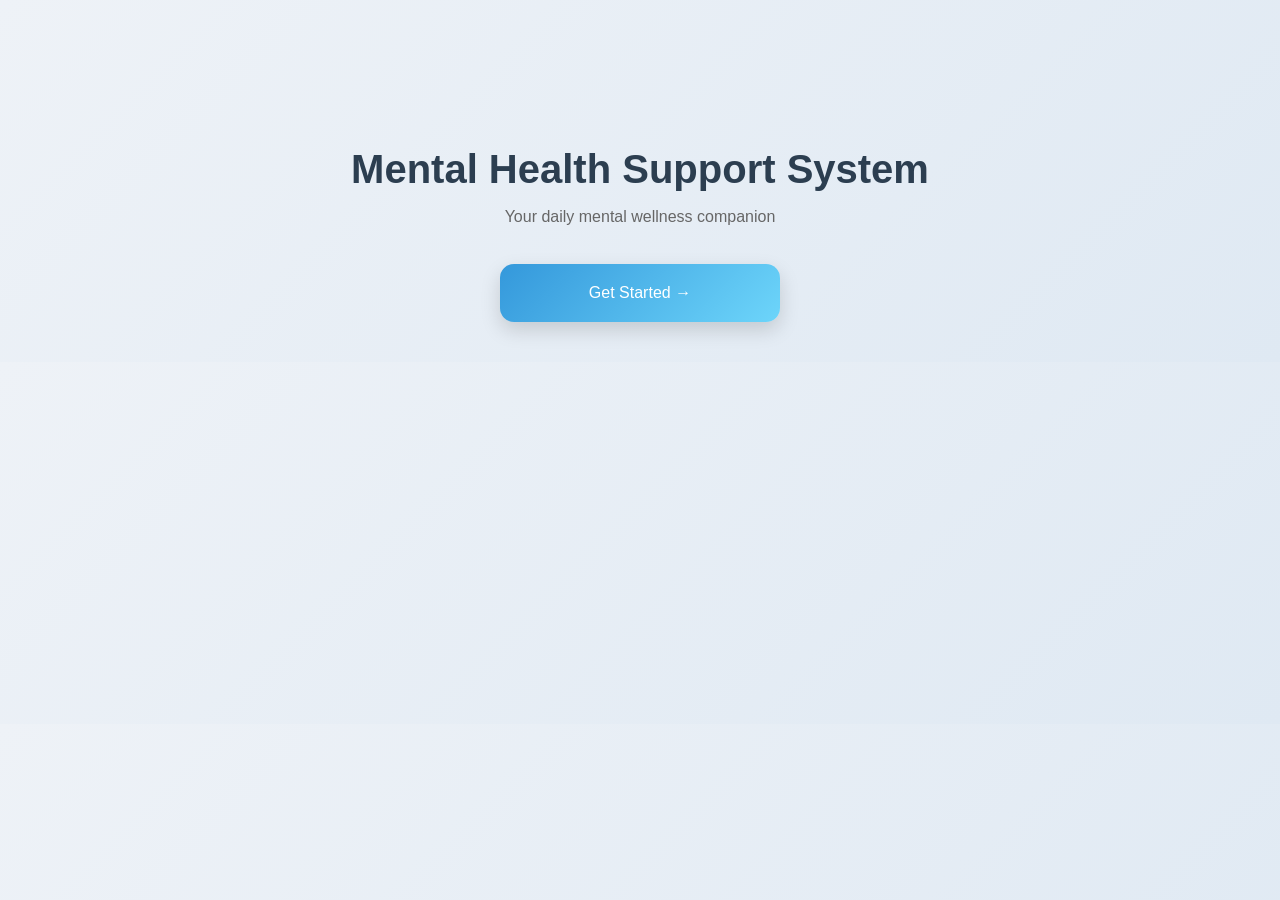
<file: index.html>
<!DOCTYPE html>
<html>
<head>
    <title>Mental Health App</title>
    <link rel="stylesheet" href="style.css">
</head>

<body>

<div class="main center">

    <h1 style="font-size:40px;">Mental Health Support System</h1>
    <p class="subtext">Your daily mental wellness companion</p>

    <br>

    <!-- 🔐 GO TO LOGIN -->
    <a href="login.html" class="card" style="text-decoration:none; padding:20px 40px; display:inline-block;">
        Get Started →
    </a>

</div>

</body>
</html>
</file>
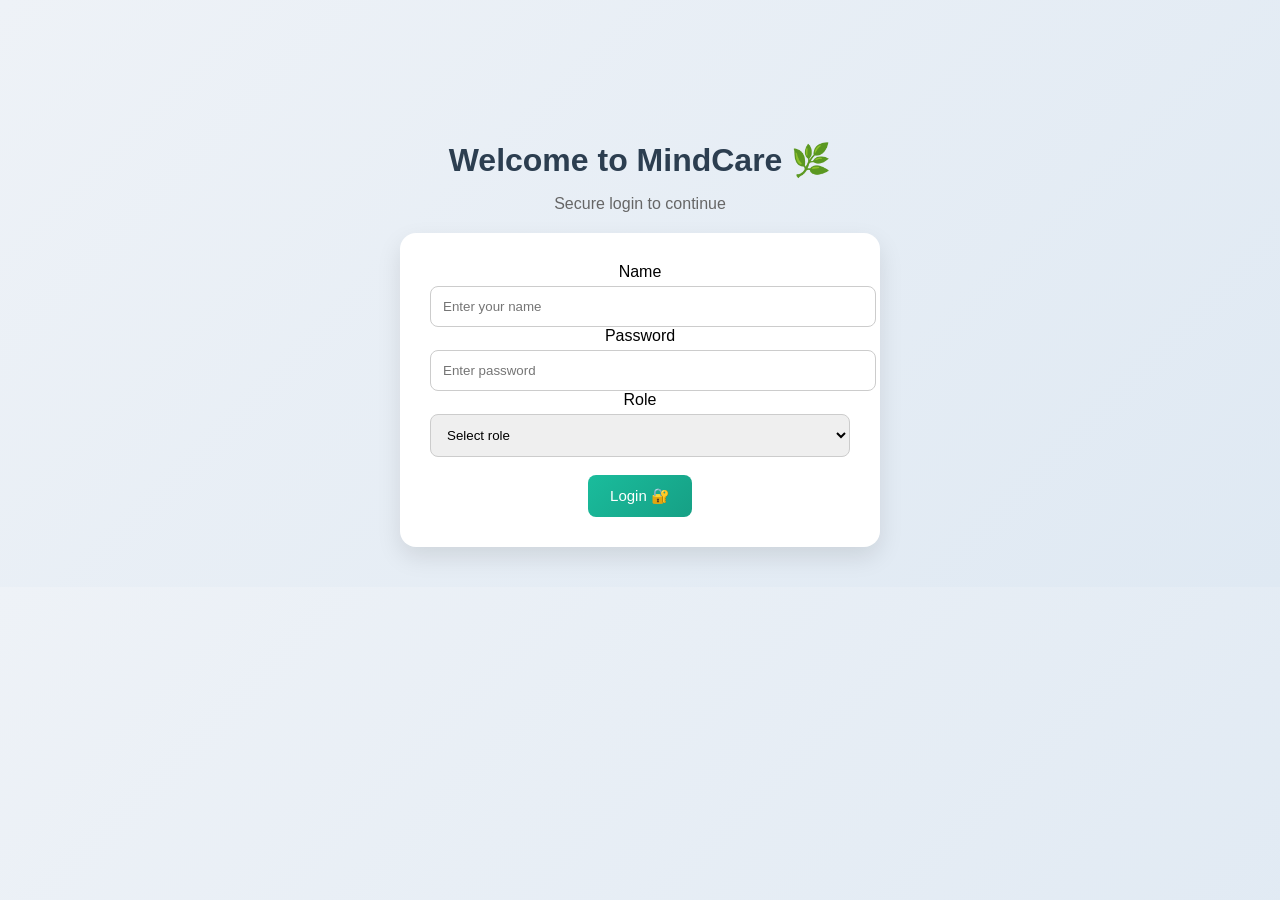
<file: login.html>
<!DOCTYPE html>
<html>
<head>
    <title>Login - MindCare</title>
    <link rel="stylesheet" href="style.css">
</head>

<body>

<div class="main center">

    <h1>Welcome to MindCare 🌿</h1>
    <p class="subtext">Secure login to continue</p>

    <div class="checkin-box">

        <label>Name</label>
        <input type="text" id="name" placeholder="Enter your name">

        <label style="margin-top:15px;">Password</label>
        <input type="password" id="password" placeholder="Enter password">

        <label style="margin-top:15px;">Role</label>
        <select id="role">
            <option value="">Select role</option>
            <option value="student">Student</option>
            <option value="counsellor">Counsellor</option>
            <option value="peer">Peer Support</option>
        </select>

        <br><br>
        <button onclick="login()">Login 🔐</button>

    </div>

</div>

<script>

/* 🔐 Dummy users (simulate database) */
const users = {
    student: { password: "1234" },
    counsellor: { password: "admin" },
    peer: { password: "1111" }
};

function login() {

    const name = document.getElementById("name").value.trim();
    const password = document.getElementById("password").value;
    const role = document.getElementById("role").value;

    if (!name || !password || !role) {
        alert("Please fill all fields");
        return;
    }

    // Validate password
    if (users[role] && users[role].password === password) {

        // Save session
        localStorage.setItem("userName", name);
        localStorage.setItem("userRole", role);
        localStorage.setItem("loggedIn", "true");

        // Redirect
        if (role === "student") {
            window.location.href = "student.html";
        } else if (role === "counsellor") {
            window.location.href = "counsellor.html";
        } else {
            window.location.href = "peer.html";
        }

    } else {
        alert("Invalid password or role!");
    }
}

</script>

</body>
</html>
</file>
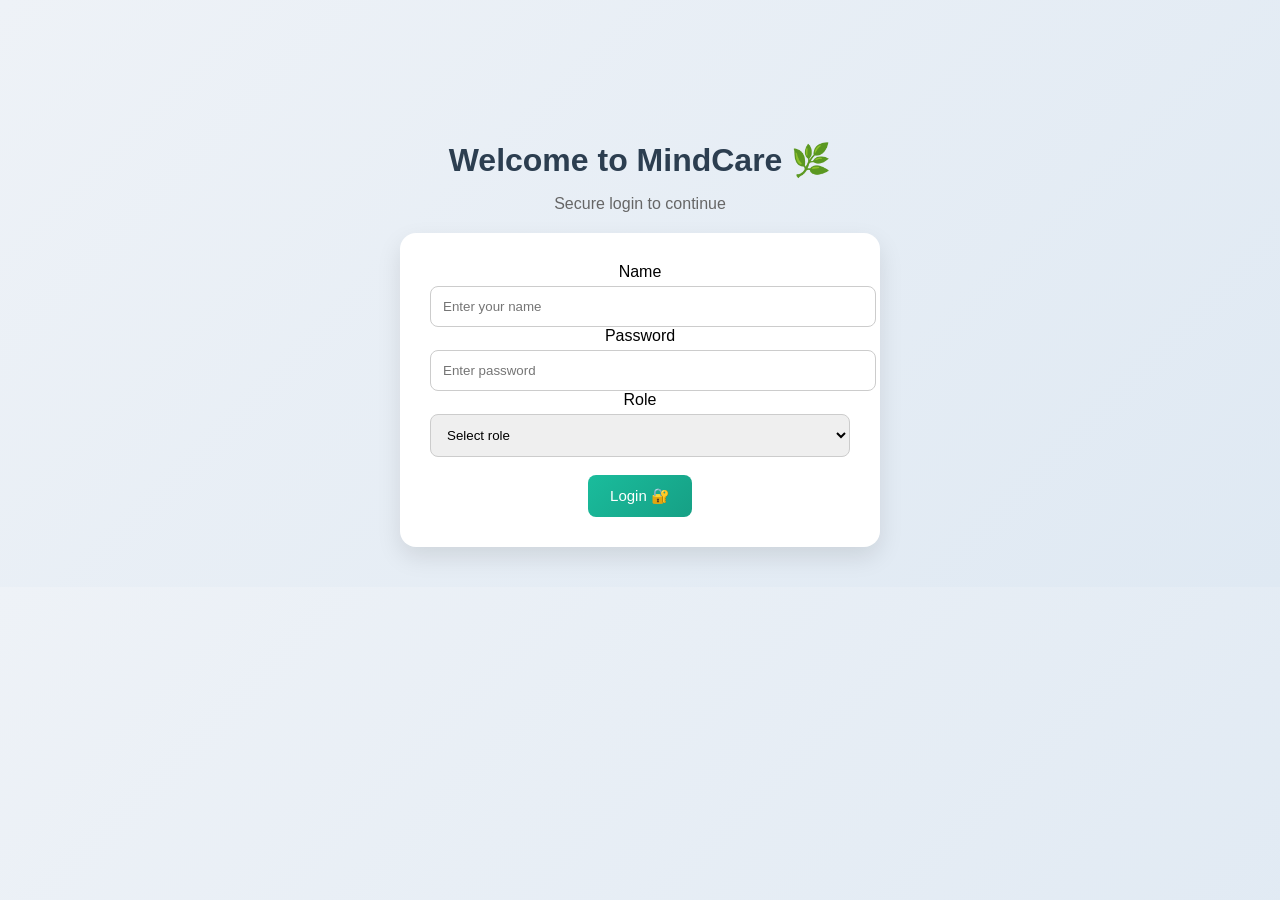
<file: peer.html>
<!DOCTYPE html>
<html>
<head>
    <title>Peer Support</title>
    <link rel="stylesheet" href="style.css">
</head>

<body>

<script>
const isLoggedIn = localStorage.getItem("loggedIn");
if (!isLoggedIn) {
    window.location.href = "login.html";
}
</script>

<div class="main">

    <h1>Peer Support</h1>
    <p>Welcome, <span id="username"></span></p>

    <div class="form-group">
        <textarea id="postInput"></textarea>
        <button onclick="post()">Post</button>
    </div>

    <div class="post">
        <p>I feel stressed about exams</p>
        <button onclick="reply()">Reply</button>
        <button onclick="report()">Report</button>
        <button onclick="like(this)">🤍 Like <span>0</span></button>
        <p class="likedBy"></p>
    </div>

    <button onclick="logout()">Logout</button>

</div>

<script>
document.getElementById("username").innerText =
    localStorage.getItem("userName");

function post() {
    alert("Posted!");
}

function reply() {
    alert("Reply sent!");
}

function report() {
    alert("Reported!");
}

function like(btn) {
    let count = btn.querySelector("span");
    let val = parseInt(count.innerText);

    if (btn.classList.contains("liked")) {
        btn.classList.remove("liked");
        val--;
        btn.innerHTML = `🤍 Like <span>${val}</span>`;
    } else {
        btn.classList.add("liked");
        val++;
        btn.innerHTML = `❤️ Like <span>${val}</span>`;
    }
}

function logout() {
    localStorage.removeItem("loggedIn");
    localStorage.removeItem("userName");
    localStorage.removeItem("userRole");
    window.location.href = "login.html";
}
</script>

</body>
</html>
</file>
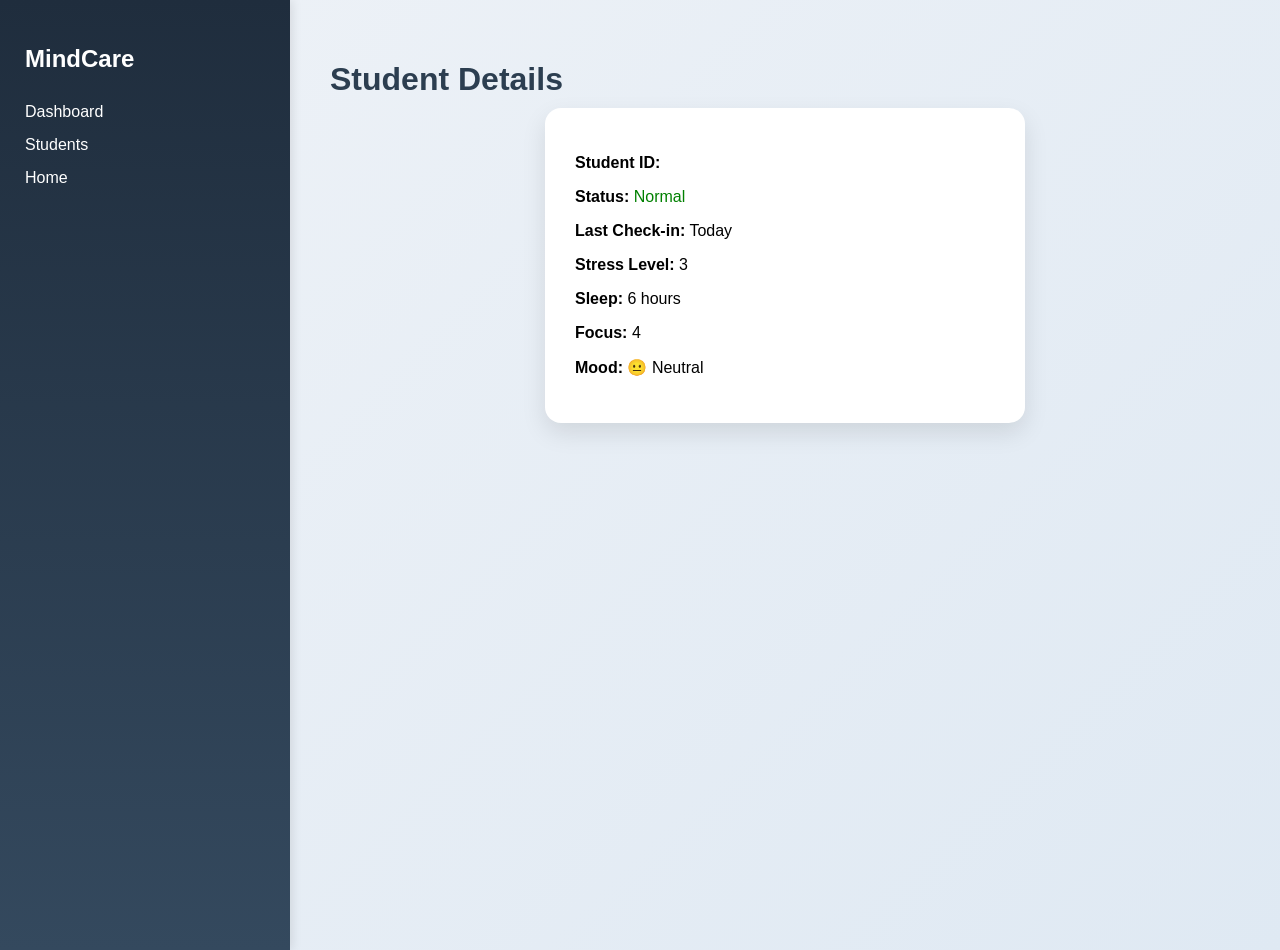
<file: student-detail.html>
<!DOCTYPE html>
<html>
<head>
    <title>Student Details</title>
    <link rel="stylesheet" href="style.css">
</head>

<body>

<div class="container">

    <!-- Sidebar -->
    <div class="sidebar">
        <h2>MindCare</h2>
        <ul>
            <li><a href="counsellor.html">Dashboard</a></li>
            <li><a href="students.html">Students</a></li>
            <li><a href="index.html">Home</a></li>
        </ul>
    </div>

    <!-- Main -->
    <div class="main">

        <h1>Student Details</h1>

        <div class="checkin-box">

            <p><strong>Student ID:</strong> <span id="studentId"></span></p>
            <p><strong>Status:</strong> <span id="status"></span></p>
            <p><strong>Last Check-in:</strong> Today</p>
            <p><strong>Stress Level:</strong> 3</p>
            <p><strong>Sleep:</strong> 6 hours</p>
            <p><strong>Focus:</strong> 4</p>
            <p><strong>Mood:</strong> 😐 Neutral</p>

        </div>

    </div>

</div>

<script>
const params = new URLSearchParams(window.location.search);
const id = params.get("id");

document.getElementById("studentId").innerText = id;

// Dummy status logic
if (id === "S002") {
    document.getElementById("status").innerText = "Alert";
    document.getElementById("status").style.color = "red";
} else {
    document.getElementById("status").innerText = "Normal";
    document.getElementById("status").style.color = "green";
}
</script>

</body>
</html>
</file>
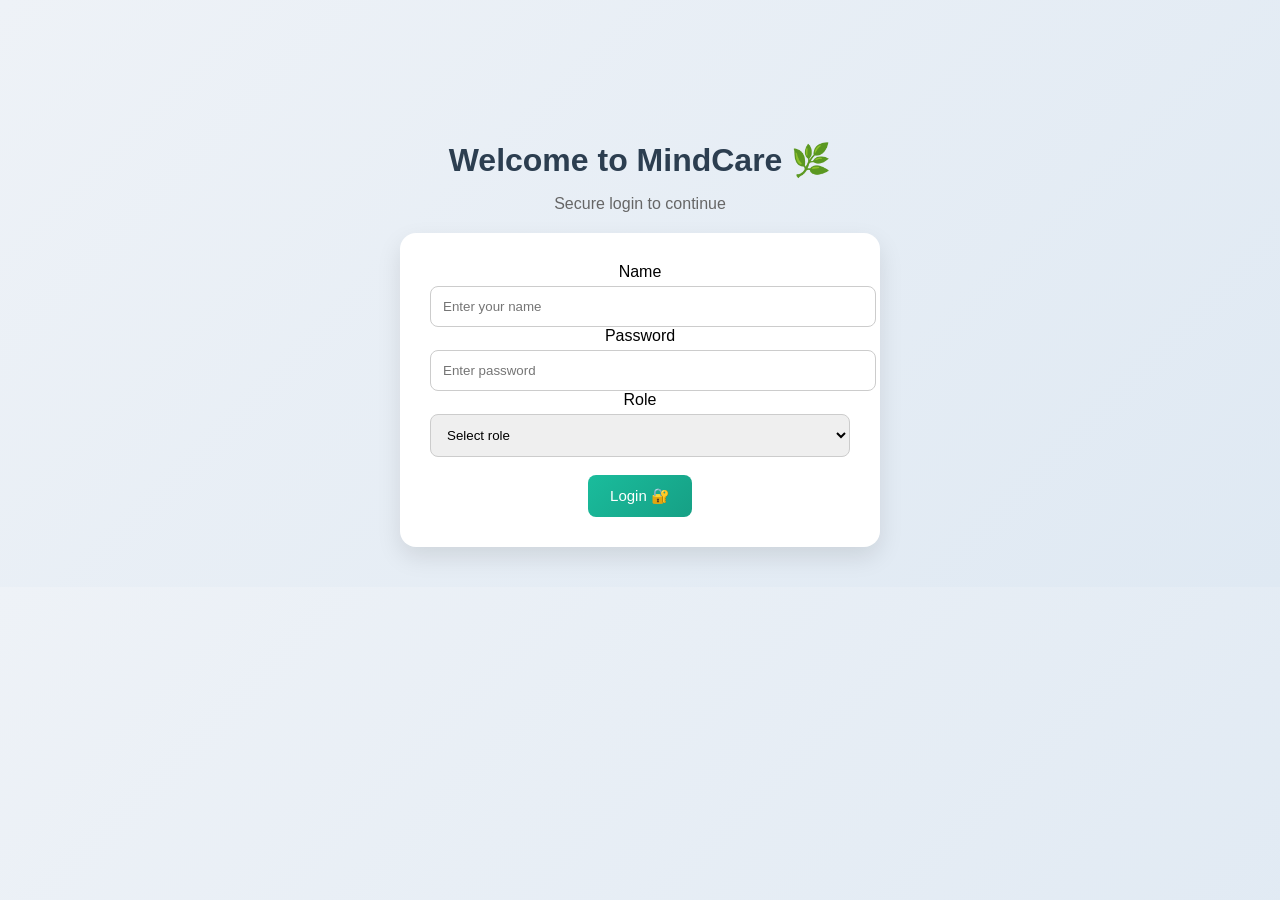
<file: student.html>
<!DOCTYPE html>
<html>
<head>
    <title>Student Check-in</title>
    <link rel="stylesheet" href="style.css">
</head>

<body>

<!-- 🔐 PROTECTION -->
<script>
const isLoggedIn = localStorage.getItem("loggedIn");
if (!isLoggedIn) {
    window.location.href = "login.html";
}
</script>

<div class="main center">

    <h1>Daily Check-in 🌿</h1>
    <p>Welcome, <span id="username"></span></p>

    <div class="checkin-box">

        <div class="form-group">
            <label>Stress Level</label>
            <select>
                <option>1 😌</option>
                <option>2 🙂</option>
                <option>3 😐</option>
                <option>4 😟</option>
                <option>5 😣</option>
            </select>
        </div>

        <div class="form-group">
            <label>Sleep Hours</label>
            <input type="number">
        </div>

        <div class="form-group">
            <label>Focus Level</label>
            <select>
                <option>1 😴</option>
                <option>2 😕</option>
                <option>3 😐</option>
                <option>4 🙂</option>
                <option>5 🔥</option>
            </select>
        </div>

        <div class="form-group">
            <label>Mood</label>
            <input type="text">
        </div>

        <button onclick="submitCheckin()">Submit</button>

    </div>

    <br>
    <button onclick="logout()">Logout</button>

</div>

<script>
document.getElementById("username").innerText =
    localStorage.getItem("userName");

function submitCheckin() {
    alert("Check-in submitted!");
}

function logout() {
    localStorage.removeItem("loggedIn");
    localStorage.removeItem("userName");
    localStorage.removeItem("userRole");
    window.location.href = "login.html";
}
</script>

</body>
</html>
</file>
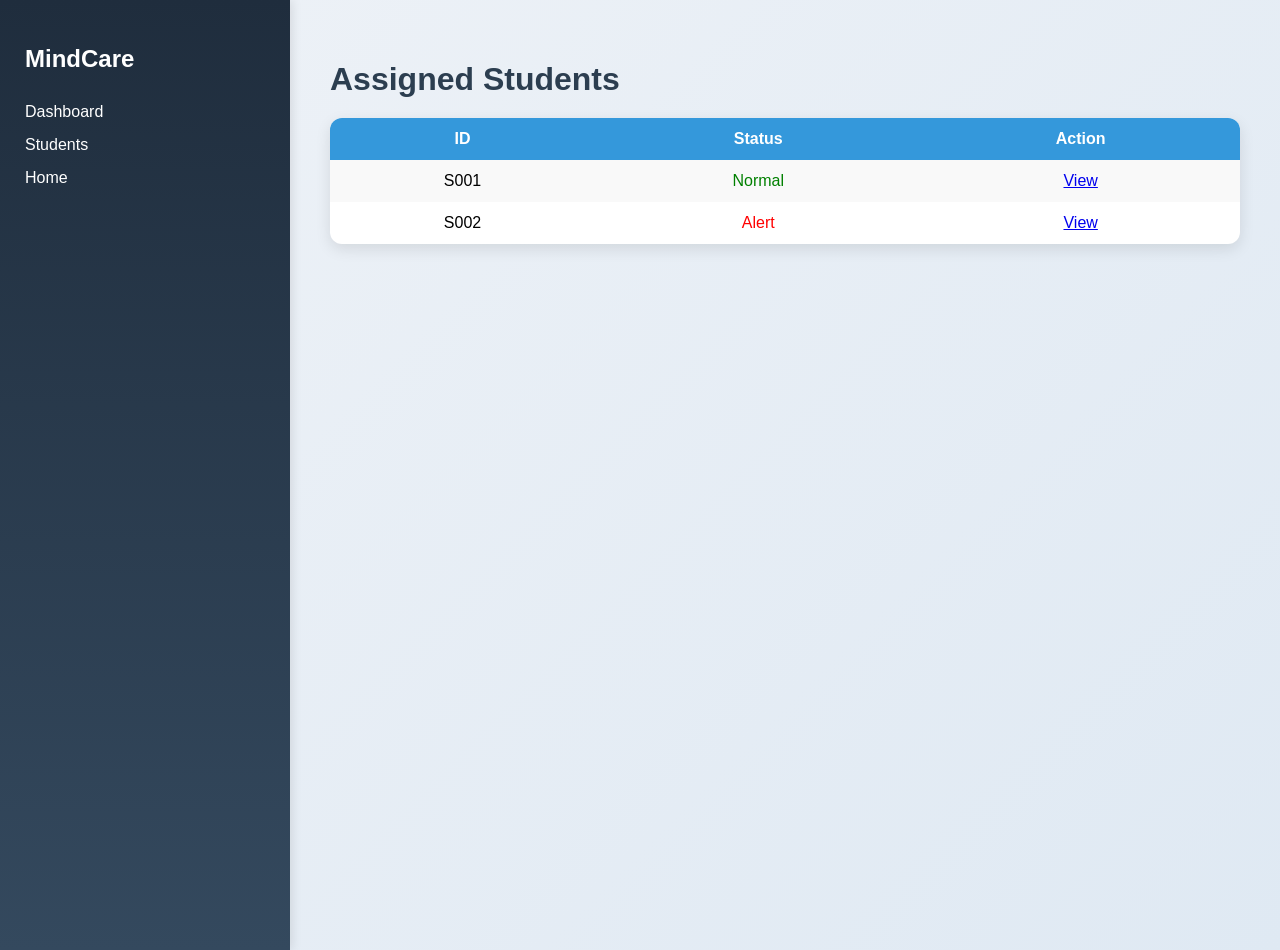
<file: students.html>
<!DOCTYPE html>
<html>
<head>
    <title>Students</title>
    <link rel="stylesheet" href="style.css">
</head>

<body>

<div class="container">

    <!-- Sidebar -->
    <div class="sidebar">
        <h2>MindCare</h2>
        <ul>
            <li><a href="counsellor.html">Dashboard</a></li>
            <li><a href="students.html">Students</a></li>
            <li><a href="index.html">Home</a></li>
        </ul>
    </div>

    <!-- Main -->
    <div class="main">

        <h1>Assigned Students</h1>

        <table>
            <tr>
                <th>ID</th>
                <th>Status</th>
                <th>Action</th>
            </tr>

            <tr>
                <td>S001</td>
                <td style="color:green;">Normal</td>
                <td><a href="student-detail.html?id=S001">View</a></td>
            </tr>

            <tr>
                <td>S002</td>
                <td style="color:red;">Alert</td>
                <td><a href="student-detail.html?id=S002">View</a></td>
            </tr>

        </table>

    </div>

</div>

</body>
</html>
</file>
<file: style.css>
/* Reset */
body {
    margin: 0;
    font-family: 'Segoe UI', sans-serif;
    background: linear-gradient(135deg, #eef2f7, #dfe9f3);
}

/* Layout */
.container {
    display: flex;
}

.main {
    flex: 1;
    padding: 40px;
}

/* Sidebar */
.sidebar {
    width: 240px;
    background: linear-gradient(180deg, #1f2d3d, #34495e);
    color: white;
    height: 100vh;
    padding: 25px;
    box-shadow: 2px 0 10px rgba(0,0,0,0.1);
}

.sidebar h2 {
    margin-bottom: 30px;
}

.sidebar ul {
    list-style: none;
    padding: 0;
}

.sidebar li {
    margin: 15px 0;
}

.sidebar a {
    text-decoration: none;
    color: white;
    transition: 0.3s;
}

.sidebar a:hover {
    color: #1abc9c;
}

/* Center Page */
.center {
    text-align: center;
    margin-top: 80px;
}

/* Cards */
.cards {
    display: flex;
    gap: 20px;
    justify-content: center;
    margin: 30px 0;
}

.card {
    background: linear-gradient(135deg, #3498db, #6dd5fa);
    color: white;
    padding: 25px;
    border-radius: 14px;
    text-decoration: none;
    width: 200px;
    text-align: center;
    box-shadow: 0 8px 20px rgba(0,0,0,0.15);
    transition: 0.3s;
}

.card:hover {
    transform: translateY(-8px) scale(1.02);
}

/* Dashboard Cards */
.card h3 {
    margin-bottom: 10px;
}

.card p {
    font-size: 22px;
    font-weight: bold;
}

/* Table */
table {
    width: 100%;
    border-collapse: collapse;
    margin-top: 20px;
    background: white;
    border-radius: 12px;
    overflow: hidden;
    box-shadow: 0 5px 15px rgba(0,0,0,0.1);
}

th {
    background: #3498db;
    color: white;
}

td, th {
    padding: 12px;
    text-align: center;
}

tr:nth-child(even) {
    background: #f9f9f9;
}

tr:hover {
    background: #eef5ff;
}

/* Forms */
.form-group {
    margin-bottom: 20px;
}

.checkin-box {
    background: white;
    padding: 30px;
    border-radius: 16px;
    width: 420px;
    margin: auto;
    box-shadow: 0 10px 25px rgba(0,0,0,0.1);
}

/* Inputs */
input, textarea, select {
    width: 100%;
    padding: 12px;
    margin-top: 5px;
    border-radius: 8px;
    border: 1px solid #ccc;
    outline: none;
    transition: 0.2s;
}

input:focus, textarea:focus, select:focus {
    border-color: #3498db;
    box-shadow: 0 0 5px rgba(52,152,219,0.4);
}

/* Buttons */
button {
    background: linear-gradient(135deg, #1abc9c, #16a085);
    color: white;
    padding: 12px 22px;
    border: none;
    border-radius: 8px;
    cursor: pointer;
    transition: 0.3s;
    font-size: 15px;
}

button:hover {
    transform: scale(1.05);
    box-shadow: 0 5px 12px rgba(0,0,0,0.2);
}

/* Headings */
h1 {
    margin-bottom: 10px;
    color: #2c3e50;
}

.subtext {
    color: #666;
    margin-bottom: 20px;
}

/* Peer Post */
.post {
    background: linear-gradient(135deg, #6dd5fa, #2980b9);
    color: white;
    padding: 18px;
    border-radius: 12px;
    margin-top: 15px;
    box-shadow: 0 5px 12px rgba(0,0,0,0.15);
}

.post button {
    margin-right: 10px;
    margin-top: 10px;
}

/* Responsive */
@media (max-width: 768px) {
    .cards {
        flex-direction: column;
        align-items: center;
    }

    .checkin-box {
        width: 90%;
    }

    input, textarea, select {
        width: 100%;
    }
}

button.liked {
    background: linear-gradient(135deg, #e74c3c, #ff6b6b);
}

.likedBy {
    font-size: 13px;
    margin-top: 5px;
    color: #fff;
}
</file>
